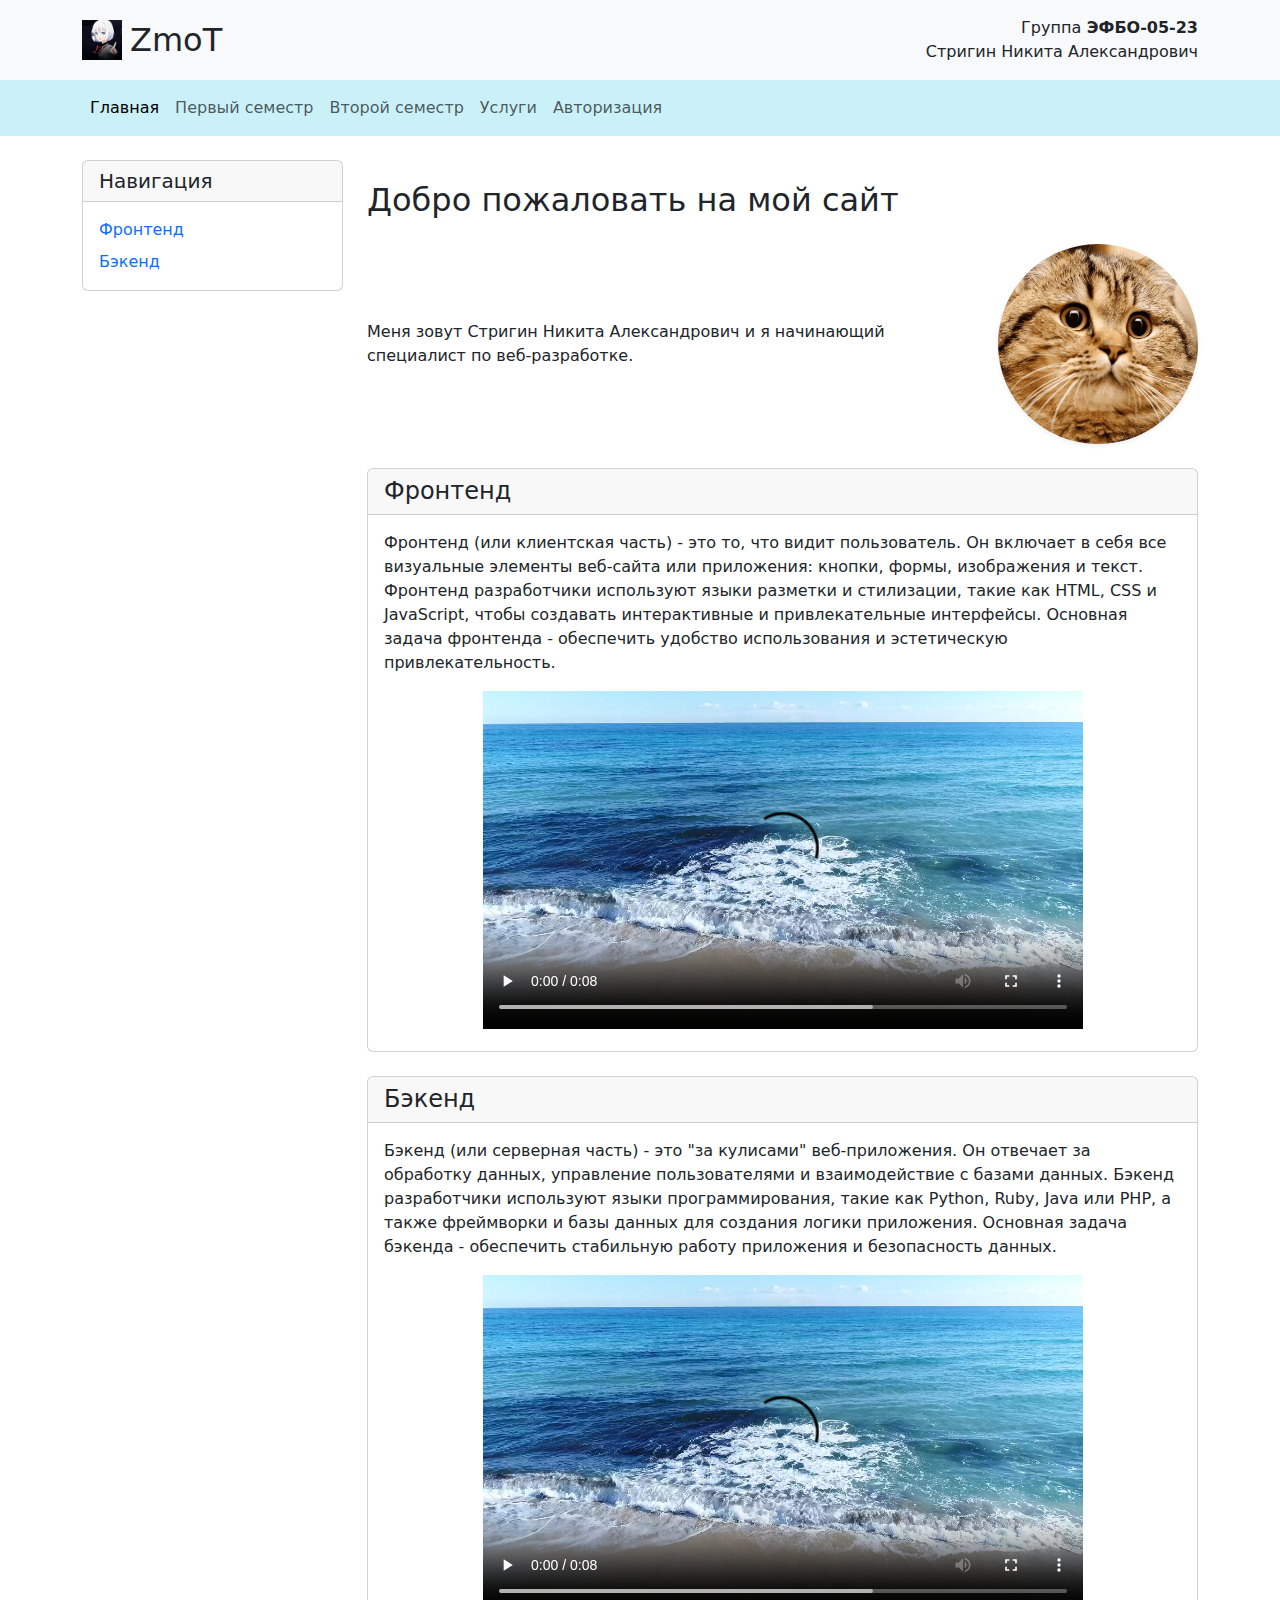
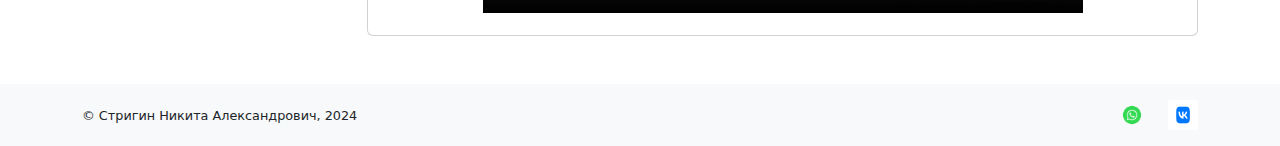
<file: index.html>
<!DOCTYPE html>
<html lang="en">
<head>
    <meta charset="UTF-8">
    <meta name="viewport" content="width=device-width, initial-scale=1.0">
    <link rel="icon" href="./icons8-star-48.png" type="image/x-icon">
    <link href="https://cdn.jsdelivr.net/npm/bootstrap@5.3.2/dist/css/bootstrap.min.css" rel="stylesheet">
    <link rel="stylesheet" href="./src/styles/normalize.css">
    <link rel="stylesheet" href="./src/fonts.css">
    <link rel="stylesheet" href="./src/styles/indexStyles.css">
    <link rel="stylesheet" href="./src/styles/animations.css">
    <title>Верстка сайта</title>
</head>
<body>
    <!-- Header -->
    <header class="navbar navbar-light bg-light p-3">
        <div class="container">
            <div class="d-flex align-items-center">
                <img src="./src/img/logo.jpg" class="logo-img me-2" style="width: 40px; height: 40px; object-fit: cover;" alt="">
                <h2 class="mb-0">ZmoT</h2>
            </div>
            <div class="text-end">
                <p class="mb-0">Группа<span class="fw-bold"> ЭФБО-05-23</span></p>
                <p class="mb-0">Стригин Никита Александрович</p>
            </div>
        </div>
    </header>

    <!-- Navigation -->
    <nav class="navbar navbar-expand-lg navbar-light" style="background-color: #caf0f8;">
        <div class="container">
            <button class="navbar-toggler" type="button" data-bs-toggle="collapse" data-bs-target="#navbarNav">
                <span class="navbar-toggler-icon"></span>
            </button>
            <div class="collapse navbar-collapse" id="navbarNav">
                <ul class="navbar-nav">
                    <li class="nav-item"><a class="nav-link active" href="#">Главная</a></li>
                    <li class="nav-item"><a class="nav-link" href="firstterm.html">Первый семестр</a></li>
                    <li class="nav-item"><a class="nav-link" href="#">Второй семестр</a></li>
                    <li class="nav-item"><a class="nav-link" href="secondindex.html">Услуги</a></li>
                    <li class="nav-item"><a class="nav-link" href="form.html">Авторизация</a></li>
                </ul>
            </div>
        </div>
    </nav>



    <!-- Main Content -->
    <div class="container my-4">
        <div class="row">
            <!-- Sidebar -->
            <div class="col-md-3 mb-4">
                <div class="card">
                    <div class="card-header">
                        <h2 class="h5 mb-0">Навигация</h2>
                    </div>
                    <div class="card-body">
                        <div class="d-flex flex-column">
                            <a href="#frontend" class="text-decoration-none mb-2">Фронтенд</a>
                            <a href="#backend" class="text-decoration-none">Бэкенд</a>
                        </div>
                    </div>
                </div>
            </div>

            <!-- Main Content -->
            <div class="col-md-9">
                <h1 class="mb-4">Добро пожаловать на мой сайт</h1>

                <!-- Introduction -->
                <div class="d-flex align-items-center mb-4 flex-column flex-md-row">
                    <p class="mb-md-0 me-md-4">Меня зовут Стригин Никита Александрович и я начинающий специалист по веб-разработке.</p>
                    <img class="rounded-circle shadow-sm" style="width: 200px; height: 200px; object-fit: cover;" src="./src/img/previewfile_2908666587.png" alt="Фото">
                </div>

                <!-- Frontend Section -->
                <div id="frontend" class="card mb-4">
                    <div class="card-header">
                        <h3 class="h4 mb-0">Фронтенд</h3>
                    </div>
                    <div class="card-body">
                        <p>Фронтенд (или клиентская часть) - это то, что видит пользователь. Он включает в себя все визуальные элементы веб-сайта или приложения: кнопки, формы, изображения и текст. Фронтенд разработчики используют языки разметки и стилизации, такие как HTML, CSS и JavaScript, чтобы создавать интерактивные и привлекательные интерфейсы. Основная задача фронтенда - обеспечить удобство использования и эстетическую привлекательность.</p>
                        <div class="text-center">
                            <video class="w-100 max-width-100" src="./src/assets/COSTA RICA IN 4K 60fps HDR ULTRA HD1080p60.mp4" controls></video>
                        </div>
                    </div>
                </div>

                <!-- Backend Section -->
                <div id="backend" class="card">
                    <div class="card-header">
                        <h3 class="h4 mb-0">Бэкенд</h3>
                    </div>
                    <div class="card-body">
                        <p>Бэкенд (или серверная часть) - это "за кулисами" веб-приложения. Он отвечает за обработку данных, управление пользователями и взаимодействие с базами данных. Бэкенд разработчики используют языки программирования, такие как Python, Ruby, Java или PHP, а также фреймворки и базы данных для создания логики приложения. Основная задача бэкенда - обеспечить стабильную работу приложения и безопасность данных.</p>
                        <div class="text-center">
                            <video class="w-100 max-width-100" src="./src/assets/COSTA RICA IN 4K 60fps HDR ULTRA HD1080p60.mp4" controls></video>
                        </div>
                    </div>
                </div>
            </div>
        </div>
    </div>

    <!-- Footer -->
    <footer class="bg-light py-3 mt-5">
        <div class="container">
            <div class="row align-items-center">
                <div class="col-md-6">
                    <p class="mb-0"><small>&copy; Стригин Никита Александрович, 2024</small></p>
                </div>
                <div class="col-md-6 text-md-end">
                    <a href="#" class="me-3"><img class="social-icon" src="./src/img/68747470733a2f2f7265732e636c6f7564696e6172792e636f6d2f646b68656c79736b742f696d6167652f75706c6f61642f76313639373431313037302f77686174736170705f6c6f676f5f696e737874752e706e67.png" alt="whatsapp"></a>
                    <a href="#"><img class="social-icon" src="./src/img/2.png" alt="vk"></a>
                </div>
            </div>
        </div>
    </footer>

    <script src="https://cdn.jsdelivr.net/npm/bootstrap@5.3.2/dist/js/bootstrap.bundle.min.js"></script>
    <script src="script.js"></script>
</body>
</html>
</file>
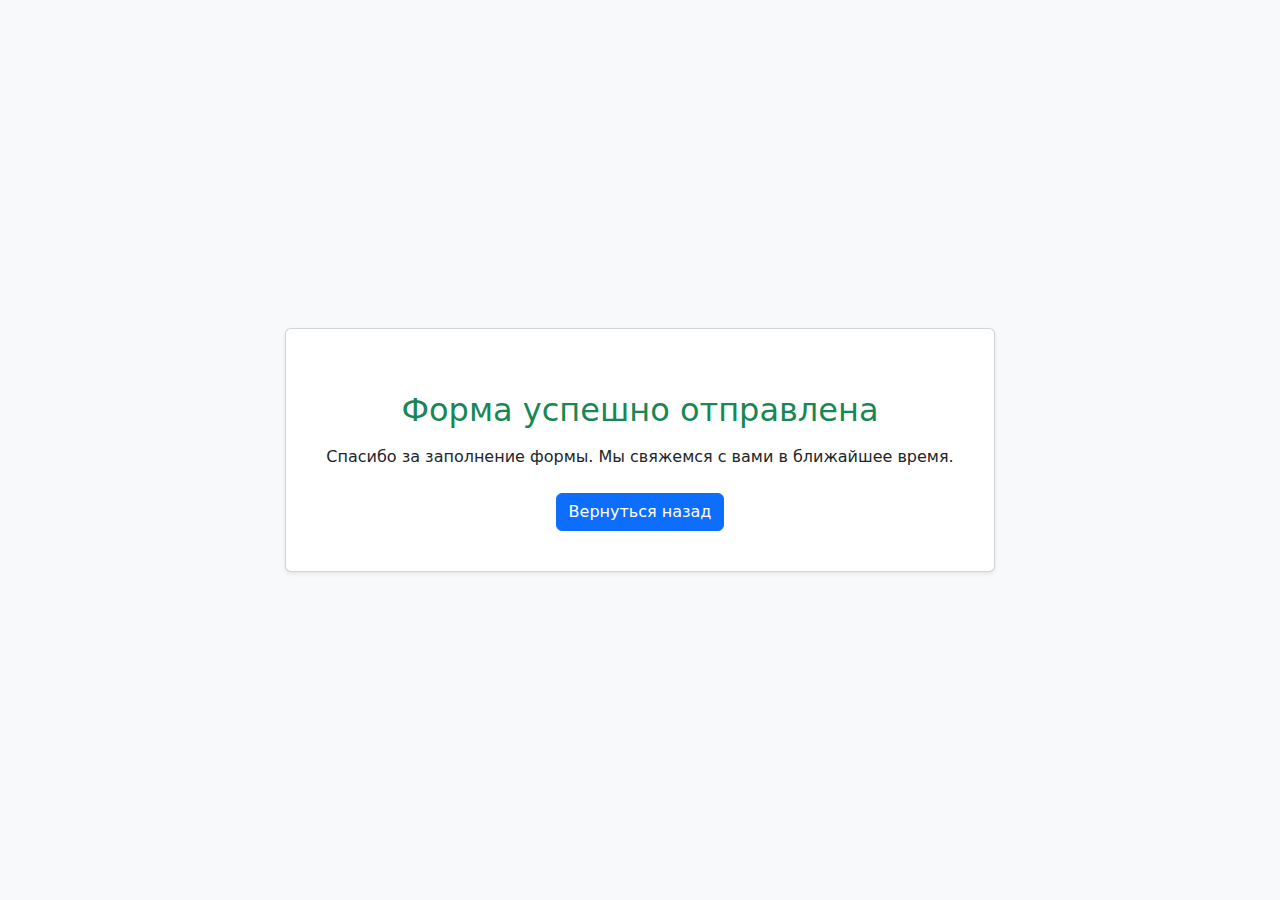
<file: form.html>
<!DOCTYPE html>
<html lang="ru">
<head>
   <meta charset="UTF-8">
   <meta name="viewport" content="width=device-width, initial-scale=1.0">
   <link href="https://cdn.jsdelivr.net/npm/bootstrap@5.3.2/dist/css/bootstrap.min.css" rel="stylesheet">
   <link rel="stylesheet" href="./src/styles/normalize.css">
   <link rel="stylesheet" href="./src/fonts.css">
   <link rel="stylesheet" href="./src/styles/animations.css">
   <title>Форма успешно отправлена</title>
</head>
<body class="bg-light">
   <div class="min-vh-100 d-flex justify-content-center align-items-center">
       <div class="card shadow-sm p-4 text-center">
           <div class="card-body">
               <h1 class="text-success mb-3">Форма успешно отправлена</h1>
               <p class="mb-4">Спасибо за заполнение формы. Мы свяжемся с вами в ближайшее время.</p>
               <a href="index.html" class="btn btn-primary">Вернуться назад</a>
           </div>
       </div>
   </div>

   <script src="https://cdn.jsdelivr.net/npm/bootstrap@5.3.2/dist/js/bootstrap.bundle.min.js"></script>
</body>
</html>
</file>
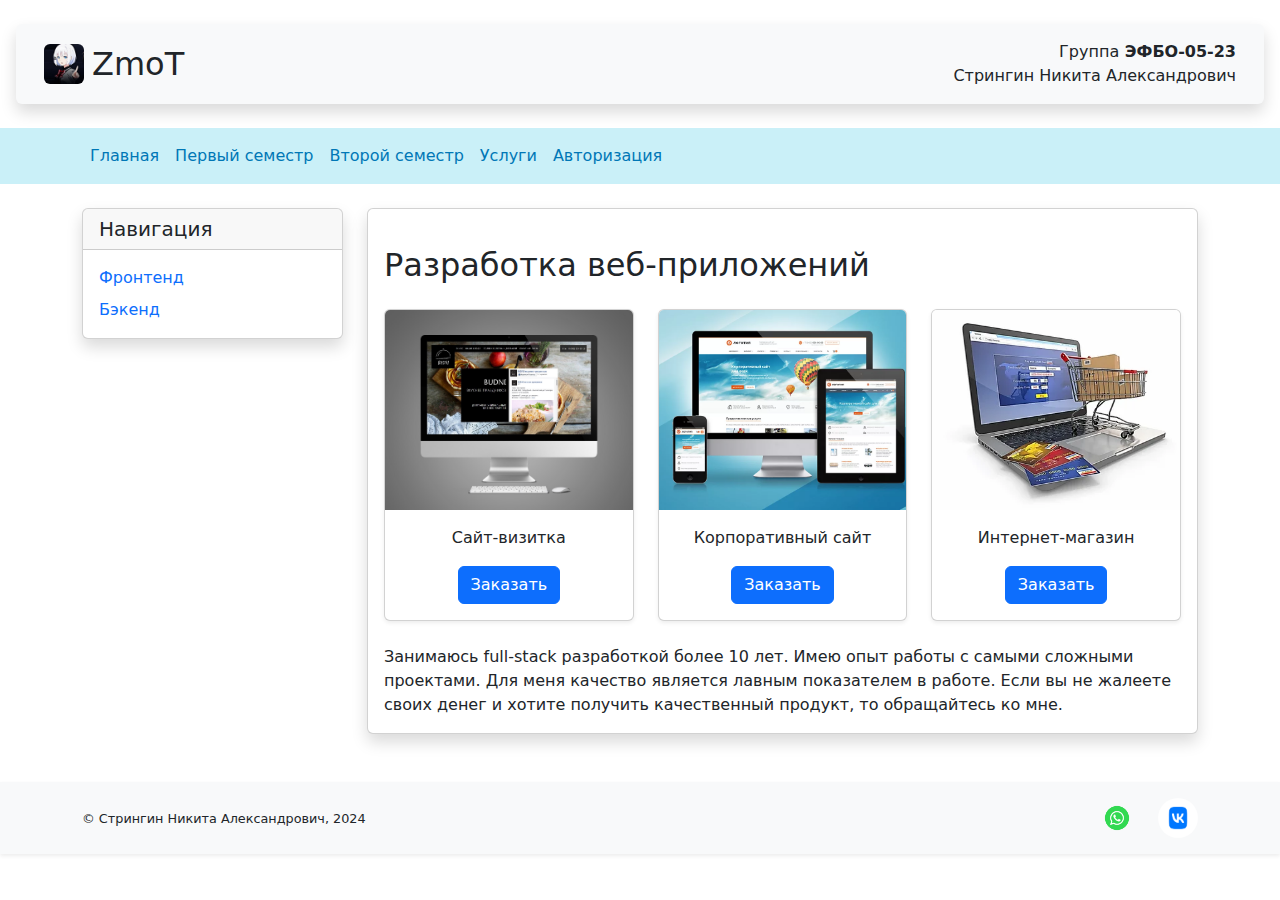
<file: secondindex.html>
<!DOCTYPE html>
<html lang="en">
<head>
   <meta charset="UTF-8">
   <meta name="viewport" content="width=device-width, initial-scale=1.0">
   <link rel="icon" href="./icons8-star-48.png" type="image/x-icon">
   <link href="https://cdn.jsdelivr.net/npm/bootstrap@5.3.2/dist/css/bootstrap.min.css" rel="stylesheet">
   <link rel="stylesheet" href="./src/styles/normalize.css">
   <link rel="stylesheet" href="./src/fonts.css">
   <link rel="stylesheet" href="./src/styles/secondStyles.css">
   <link rel="stylesheet" href="./src/styles/animations.css">
   <title>Верстка сайта</title>
</head>
<body>
   <!-- Header -->
   <header class="navbar navbar-light bg-light p-3 mx-3 my-4 rounded shadow">
    <div class="container-fluid">
        <div class="d-flex align-items-center">
            <img src="./src/img/logo.jpg" class="me-2 rounded" style="width: 40px; height: 40px; object-fit: cover;" alt="">
            <h2 class="mb-0">ZmoT</h2>
        </div>
        <div class="text-end">
            <p class="mb-0">Группа<span class="fw-bold"> ЭФБО-05-23</span></p>
            <p class="mb-0">Стрингин Никита Александрович</p>
        </div>
    </div>
    </header>

   <!-- Navigation -->
   <nav class="navbar navbar-expand-lg navbar-light" style="background-color: #caf0f8;">
       <div class="container">
           <button class="navbar-toggler" type="button" data-bs-toggle="collapse" data-bs-target="#navbarNav">
               <span class="navbar-toggler-icon"></span>
           </button>
           <div class="collapse navbar-collapse" id="navbarNav">
               <ul class="navbar-nav">
                   <li class="nav-item"><a class="nav-link" href="index.html">Главная</a></li>
                   <li class="nav-item"><a class="nav-link" href="firstterm.html">Первый семестр</a></li>
                   <li class="nav-item"><a class="nav-link" href="#">Второй семестр</a></li>
                   <li class="nav-item"><a class="nav-link active" href="#">Услуги</a></li>
                   <li class="nav-item"><a class="nav-link" href="form.html">Авторизация</a></li>
               </ul>
           </div>
       </div>
   </nav>

   <!-- Main Content -->
   <div class="container my-4">
       <div class="row">
           <!-- Sidebar -->
           <div class="col-md-3 mb-4">
               <div class="card shadow">
                   <div class="card-header">
                       <h2 class="h5 mb-0">Навигация</h2>
                   </div>
                   <div class="card-body">
                       <div class="d-flex flex-column">
                           <a href="#frontend" class="text-decoration-none mb-2">Фронтенд</a>
                           <a href="#backend" class="text-decoration-none">Бэкенд</a>
                       </div>
                   </div>
               </div>
           </div>

           <!-- Main Content -->
           <div class="col-md-9">
               <div class="card shadow">
                   <div class="card-body">
                       <h1 class="mb-4">Разработка веб-приложений</h1>

                       <div class="row g-4 mb-4">
                           <div class="col-md-4">
                               <div class="card h-100 shadow-sm">
                                   <img src="./src/img/vizitka-web.jpg" class="card-img-top" alt="Сайт-визитка" style="height: 200px; object-fit: cover;">
                                   <div class="card-body text-center">
                                       <p class="card-text">Сайт-визитка</p>
                                       <button class="btn btn-primary" onclick="openModal()">Заказать</button>
                                   </div>
                               </div>
                           </div>

                           <div class="col-md-4">
                               <div class="card h-100 shadow-sm">
                                   <img src="./src/img/corp-website.webp" class="card-img-top" alt="Корпоративный сайт" style="height: 200px; object-fit: cover;">
                                   <div class="card-body text-center">
                                       <p class="card-text">Корпоративный сайт</p>
                                       <button class="btn btn-primary" onclick="openModal()">Заказать</button>
                                   </div>
                               </div>
                           </div>

                           <div class="col-md-4">
                               <div class="card h-100 shadow-sm">
                                   <img src="./src/img/shop-web.webp" class="card-img-top" alt="Интернет-магазин" style="height: 200px; object-fit: cover;">
                                   <div class="card-body text-center">
                                       <p class="card-text">Интернет-магазин</p>
                                       <button class="btn btn-primary" onclick="openModal()">Заказать</button>
                                   </div>
                               </div>
                           </div>
                       </div>

                       <p class="card-text">Занимаюсь full-stack разработкой более 10 лет. Имею опыт работы с самыми сложными проектами. Для меня качество является лавным показателем в работе. Если вы не жалеете своих денег и хотите получить качественный продукт, то обращайтесь ко мне.</p>
                   </div>
               </div>
           </div>
       </div>
   </div>

   <!-- Modal -->
   <div class="modal fade" id="modal" tabindex="-1">
       <div class="modal-dialog">
           <div class="modal-content">
               <div class="modal-header">
                   <h5 class="modal-title">Заполните форму</h5>
                   <button type="button" class="btn-close" onclick="closeModal()"></button>
               </div>
               <div class="modal-body">
                   <form id="service-form" onsubmit="return validateForm()">
                       <div class="mb-3">
                           <label for="name" class="form-label">Имя:</label>
                           <input type="text" class="form-control" id="name" placeholder="Иван Иванов" required>
                       </div>

                       <div class="mb-3">
                           <label for="email" class="form-label">Почта:</label>
                           <input type="email" class="form-control" id="email" placeholder="example@mail.com" required>
                       </div>

                       <div class="mb-3">
                           <label for="phone" class="form-label">Телефон:</label>
                           <input type="tel" class="form-control" id="phone" placeholder="+7 (___) ___-__-__" required>
                       </div>

                       <div class="mb-3">
                           <label for="country" class="form-label">Страна:</label>
                           <select class="form-select" id="country" required>
                               <option value="">Выберите страну</option>
                               <option value="ru">Россия</option>
                               <option value="am">Армения</option>
                               <option value="jp">Япония</option>
                           </select>
                       </div>

                       <div class="mb-3">
                           <label for="date" class="form-label">Дата:</label>
                           <input type="date" class="form-control" id="date">
                       </div>

                       <div class="mb-3">
                           <label for="comment" class="form-label">Комментарий:</label>
                           <textarea class="form-control" id="comment" rows="4" placeholder="Ваш комментарий..."></textarea>
                       </div>

                       <input type="hidden" id="serviceType" name="serviceType">
                       <div id="error-messages" class="text-danger mb-3"></div>

                       <button type="submit" class="btn btn-primary w-100">Отправить</button>
                   </form>
               </div>
           </div>
       </div>
   </div>

   <!-- Footer -->
   <footer class="bg-light py-3 mt-5 shadow-sm">
       <div class="container">
           <div class="row align-items-center">
               <div class="col-md-6">
                   <p class="mb-0"><small>&copy; Стрингин Никита Александрович, 2024</small></p>
               </div>
               <div class="col-md-6 text-md-end">
                   <a href="#" class="me-3"><img class="rounded-circle" style="width: 40px; height: 40px;" src="./src/img/68747470733a2f2f7265732e636c6f7564696e6172792e636f6d2f646b68656c79736b742f696d6167652f75706c6f61642f76313639373431313037302f77686174736170705f6c6f676f5f696e737874752e706e67.png" alt="whatsapp"></a>
                   <a href="#"><img class="rounded-circle" style="width: 40px; height: 40px;" src="./src/img/2.png" alt="vk"></a>
               </div>
           </div>
       </div>
   </footer>

   <script src="https://cdn.jsdelivr.net/npm/bootstrap@5.3.2/dist/js/bootstrap.bundle.min.js"></script>
   <script src="./src/index.js"></script>
   <script src="script.js"></script>
</body>
</html>
</file>
<file: src/fonts.css>
@font-face {
    font-family: 'JetBrainsMono';
    src: url('fonts/JetBrainsMono-Regular.ttf') format('truetype');
    font-weight: 400;
    font-style: normal;
}

@font-face {
    font-family: 'JetBrainsMono';
    src: url('fonts/JetBrainsMono-Bold.ttf') format('truetype');
    font-weight: 700;
    font-style: normal;
}

@font-face {
    font-family: 'JetBrainsMono';
    src: url('fonts/JetBrainsMono-Italic.ttf') format('truetype');
    font-weight: 400;
    font-style: italic;
}

@font-face {
    font-family: 'JetBrainsMono';
    src: url('fonts/JetBrainsMono-BoldItalic.ttf') format('truetype');
    font-weight: 700;
    font-style: italic;
}

@font-face {
    font-family: 'JetBrainsMono';
    src: url('fonts/JetBrainsMono-Light.ttf') format('truetype');
    font-weight: 300;
    font-style: normal;
}

@font-face {
    font-family: 'JetBrainsMono';
    src: url('fonts/JetBrainsMono-LightItalic.ttf') format('truetype');
    font-weight: 300;
    font-style: italic;
}
</file>
<file: src/styles/indexStyles.css>
.social-icon {
    width: 30px;
    height: 30px;
}

.max-width-100 {
    max-width: 600px;
}

@media (max-width: 768px) {
    .max-width-100 {
        max-width: 100%;
    }
}
</file>
<file: src/styles/animations.css>
/* Анимация для заголовка H1 */
.col-md-9 h1.mb-4 {
    transition: transform 0.3s ease;
}

.col-md-9 h1.mb-4:hover {
    transform: scale(1.1);
    cursor: pointer;
}

/* Анимация для параграфа */
.animated-paragraph {
    transition: background-color 0.5s ease;
}

.animated-paragraph.highlighted {
    background-color: #f0f8ff;
}

/* Анимация для таблицы лекций */
.lectures-table {
    opacity: 0;
    transform: translateY(20px);
    transition: opacity 0.5s ease, transform 0.5s ease;
    display: none;
}

.lectures-table.visible {
    opacity: 1;
    transform: translateY(0);
    display: table;
}

/* Анимация для фотографии */
.rounded-circle {
    transition: transform 0.5s ease;
}

.rounded-circle:hover {
    transform: rotate(360deg);
}

/* Анимация для сообщения формы */
.form-message {
    opacity: 0;
    transform: translateY(-20px);
    transition: opacity 0.5s ease, transform 0.5s ease, color 0.5s ease;
}

.form-message.visible {
    opacity: 1;
    transform: translateY(0);
    color: #28a745;
}
</file>
<file: src/styles/secondStyles.css>
.navbar-light .navbar-nav .nav-link {
    color: #0077b6;
    transition: color 0.3s;
}

.navbar-light .navbar-nav .nav-link:hover {
    color: #03045e;
}

@media (max-width: 768px) {
    .navbar-nav {
        text-align: center;
    }
}
</file>
